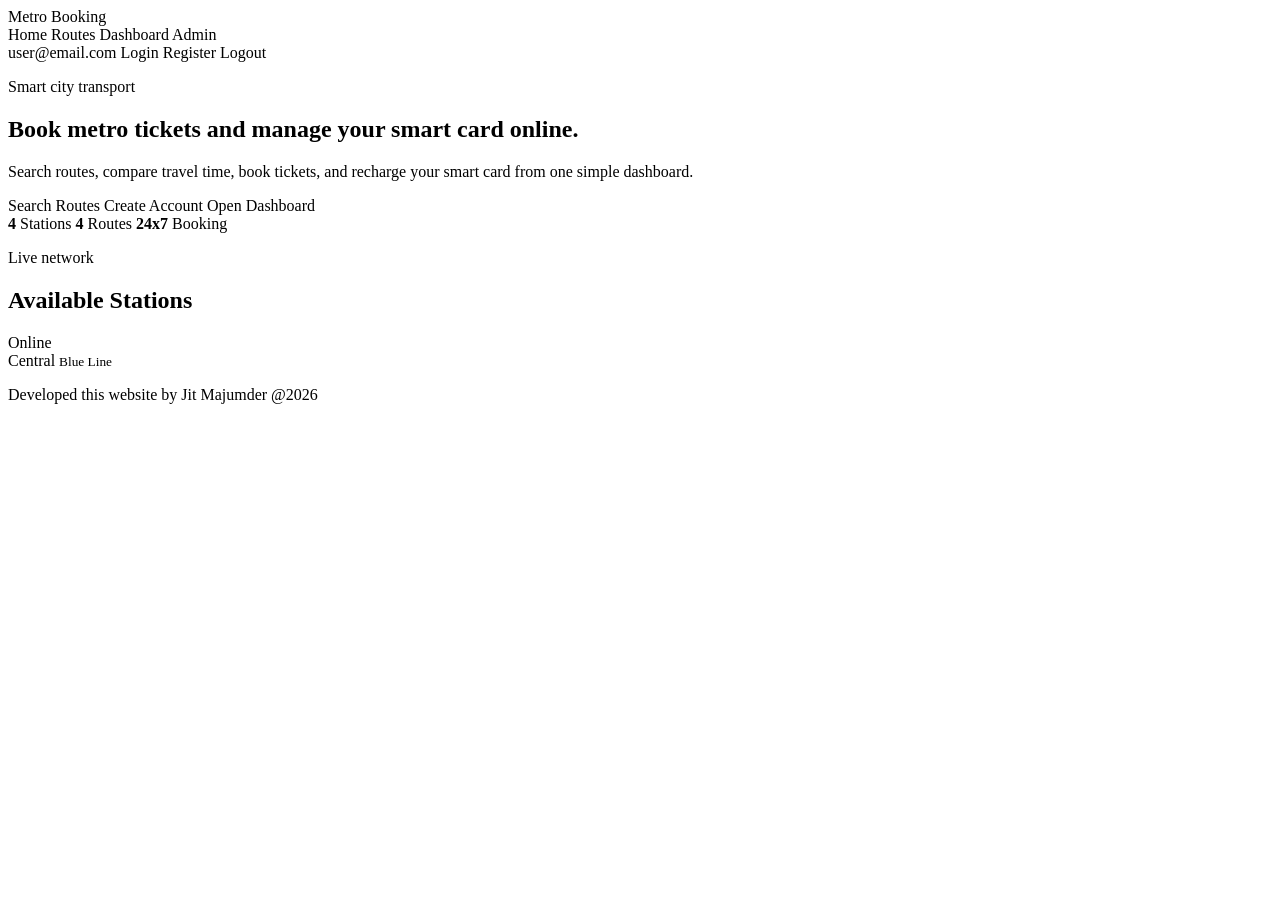
<file: target/classes/templates/index.html>
<!DOCTYPE html>
<html lang="en" xmlns:th="http://www.thymeleaf.org">
<head>
    <meta charset="UTF-8">
    <meta name="viewport" content="width=device-width, initial-scale=1.0">
    <title>Metro Booking System</title>
    <link rel="stylesheet" th:href="@{/css/style.css(v='final3')}">
</head>
<body>
<nav class="nav">
    <a class="brand" th:href="@{/}">
        <span>Metro Booking</span>
    </a>
    <div class="nav-links">
        <a class="active" th:href="@{/}">Home</a>
        <a th:href="@{/routes}">Routes</a>
        <a th:if="${user != null}" th:href="@{/dashboard}">Dashboard</a>
        <a th:if="${user != null and user.role == 'ADMIN'}" th:href="@{/admin}">Admin</a>
    </div>
    <div class="nav-actions">
        <span class="nav-user" th:if="${user != null}" th:text="${user.email}">user@email.com</span>
        <a class="btn small ghost" th:if="${user == null}" th:href="@{/login}">Login</a>
        <a class="btn small" th:if="${user == null}" th:href="@{/register}">Register</a>
        <a class="btn small danger" th:if="${user != null}" th:href="@{/logout}">Logout</a>
    </div>
</nav>

<main class="hero">
    <section class="hero-copy">
        <p class="eyebrow">Smart city transport</p>
        <h1>Book metro tickets and manage your smart card online.</h1>
        <p class="muted">Search routes, compare travel time, book tickets, and recharge your smart card from one simple dashboard.</p>
        <div class="actions">
            <a class="btn" th:href="@{/routes}">Search Routes</a>
            <a class="btn secondary" th:if="${user == null}" th:href="@{/register}">Create Account</a>
            <a class="btn secondary" th:if="${user != null}" th:href="@{/dashboard}">Open Dashboard</a>
        </div>
        <div class="hero-stats">
            <span><strong th:text="${#lists.size(stations)}">4</strong> Stations</span>
            <span><strong th:text="${#lists.size(routes)}">4</strong> Routes</span>
            <span><strong>24x7</strong> Booking</span>
        </div>
    </section>

    <section class="panel service-board">
        <div class="board-header">
            <div>
                <p class="eyebrow">Live network</p>
                <h2>Available Stations</h2>
            </div>
            <span class="status-pill">Online</span>
        </div>
        <div class="list">
            <div class="row station-row" th:each="station : ${stations}">
                <span th:text="${station.name}">Central</span>
                <small th:text="${station.lineName}">Blue Line</small>
            </div>
        </div>
    </section>
</main>
<footer class="site-footer">
    <p>Developed this website by Jit Majumder @2026</p>
</footer>
</body>
</html>
</file>
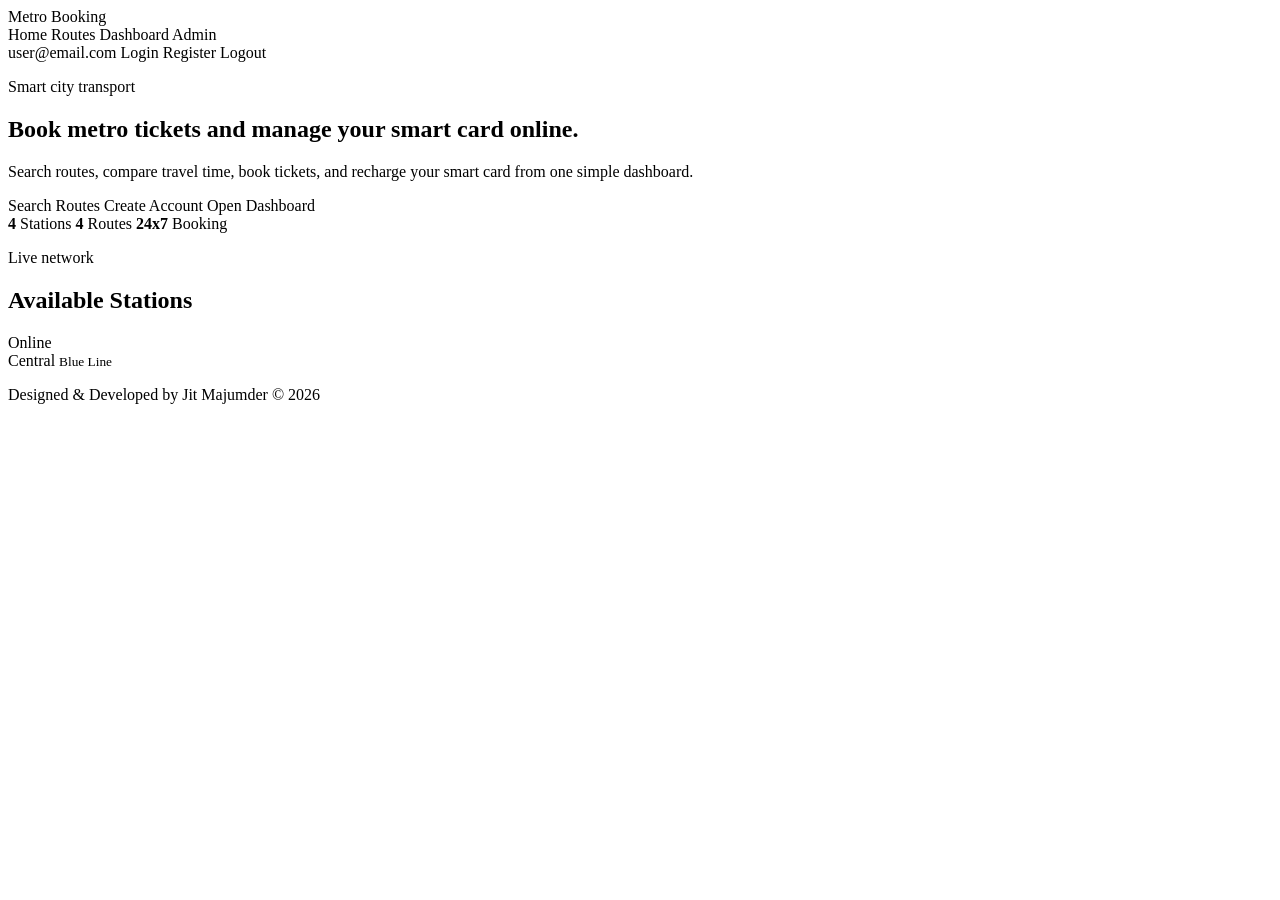
<file: src/main/resources/templates/index.html>
<!DOCTYPE html>
<html lang="en" xmlns:th="http://www.thymeleaf.org">
<head>
    <meta charset="UTF-8">
    <meta name="viewport" content="width=device-width, initial-scale=1.0">
    <title>Metro Booking System</title>
    <link rel="stylesheet" th:href="@{/css/style.css(v='final3')}">
</head>
<body>
<nav class="nav">
    <a class="brand" th:href="@{/}">
        <span>Metro Booking</span>
    </a>
    <div class="nav-links">
        <a class="active" th:href="@{/}">Home</a>
        <a th:href="@{/routes}">Routes</a>
        <a th:if="${user != null}" th:href="@{/dashboard}">Dashboard</a>
        <a th:if="${user != null and user.role == 'ADMIN'}" th:href="@{/admin}">Admin</a>
    </div>
    <div class="nav-actions">
        <span class="nav-user" th:if="${user != null}" th:text="${user.email}">user@email.com</span>
        <a class="btn small ghost" th:if="${user == null}" th:href="@{/login}">Login</a>
        <a class="btn small" th:if="${user == null}" th:href="@{/register}">Register</a>
        <a class="btn small danger" th:if="${user != null}" th:href="@{/logout}">Logout</a>
    </div>
</nav>

<main class="hero">
    <section class="hero-copy">
        <p class="eyebrow">Smart city transport</p>
        <h1>Book metro tickets and manage your smart card online.</h1>
        <p class="muted">Search routes, compare travel time, book tickets, and recharge your smart card from one simple dashboard.</p>
        <div class="actions">
            <a class="btn" th:href="@{/routes}">Search Routes</a>
            <a class="btn secondary" th:if="${user == null}" th:href="@{/register}">Create Account</a>
            <a class="btn secondary" th:if="${user != null}" th:href="@{/dashboard}">Open Dashboard</a>
        </div>
        <div class="hero-stats">
            <span><strong th:text="${#lists.size(stations)}">4</strong> Stations</span>
            <span><strong th:text="${#lists.size(routes)}">4</strong> Routes</span>
            <span><strong>24x7</strong> Booking</span>
        </div>
    </section>

    <section class="panel service-board">
        <div class="board-header">
            <div>
                <p class="eyebrow">Live network</p>
                <h2>Available Stations</h2>
            </div>
            <span class="status-pill">Online</span>
        </div>
        <div class="list">
            <div class="row station-row" th:each="station : ${stations}">
                <span th:text="${station.name}">Central</span>
                <small th:text="${station.lineName}">Blue Line</small>
            </div>
        </div>
    </section>
</main>
<footer class="site-footer">
    <p>Designed & Developed by Jit Majumder © 2026</p>
</footer>
</body>
</html>
</file>
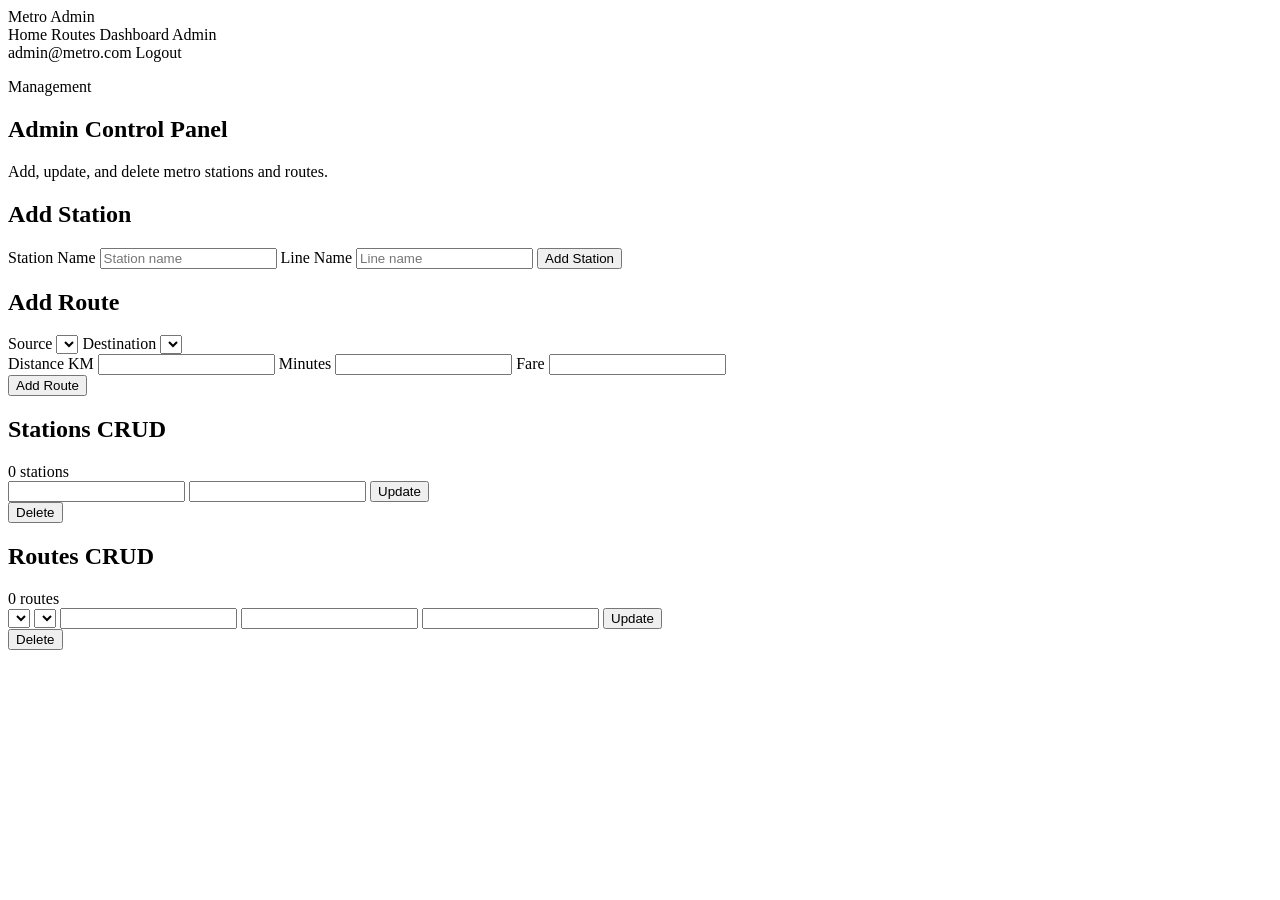
<file: target/classes/templates/admin.html>
<!DOCTYPE html>
<html lang="en" xmlns:th="http://www.thymeleaf.org">
<head>
    <meta charset="UTF-8">
    <meta name="viewport" content="width=device-width, initial-scale=1.0">
    <title>Admin</title>
    <link rel="stylesheet" th:href="@{/css/style.css(v='final3')}">
</head>
<body>
<nav class="nav">
    <a class="brand" th:href="@{/}">
        <span>Metro Admin</span>
    </a>
    <div class="nav-links">
        <a th:href="@{/}">Home</a>
        <a th:href="@{/routes}">Routes</a>
        <a th:href="@{/dashboard}">Dashboard</a>
        <a class="active" th:href="@{/admin}">Admin</a>
    </div>
    <div class="nav-actions">
        <span class="nav-user" th:if="${user != null}" th:text="${user.email}">admin@metro.com</span>
        <a class="btn small danger" th:href="@{/logout}">Logout</a>
    </div>
</nav>

<main class="container">
    <p class="success" th:if="${success}" th:text="${success}"></p>
    <p class="error" th:if="${error}" th:text="${error}"></p>

    <section class="panel page-heading">
        <div>
            <p class="eyebrow">Management</p>
            <h1>Admin Control Panel</h1>
            <p class="muted">Add, update, and delete metro stations and routes.</p>
        </div>
    </section>

    <section class="dashboard-grid">
        <form class="panel action-panel" th:action="@{/admin/stations}" method="post">
            <h2>Add Station</h2>
            <label>Station Name
                <input name="name" placeholder="Station name" required>
            </label>
            <label>Line Name
                <input name="lineName" placeholder="Line name" required>
            </label>
            <button class="btn full" type="submit">Add Station</button>
        </form>

        <form class="panel action-panel" th:action="@{/admin/routes}" method="post">
            <h2>Add Route</h2>
            <label>Source
                <select name="sourceId" required>
                    <option th:each="station : ${stations}" th:value="${station.id}" th:text="${station.name}"></option>
                </select>
            </label>
            <label>Destination
                <select name="destinationId" required>
                    <option th:each="station : ${stations}" th:value="${station.id}" th:text="${station.name}"></option>
                </select>
            </label>
            <div class="form-row">
                <label>Distance KM
                    <input name="distanceKm" type="number" min="1" required>
                </label>
                <label>Minutes
                    <input name="travelMinutes" type="number" min="1" required>
                </label>
                <label>Fare
                    <input name="fare" type="number" min="1" step="1" required>
                </label>
            </div>
            <button class="btn full" type="submit">Add Route</button>
        </form>
    </section>

    <section class="panel admin-section">
        <div class="section-title">
            <h2>Stations CRUD</h2>
            <span class="status-pill" th:text="${#lists.size(stations)} + ' stations'">0 stations</span>
        </div>
        <div class="admin-list">
            <div class="admin-row" th:each="station : ${stations}">
                <form class="admin-edit-form" th:action="@{/admin/stations/{id}/update(id=${station.id})}" method="post">
                    <input name="name" th:value="${station.name}" required>
                    <input name="lineName" th:value="${station.lineName}" required>
                    <button class="btn small" type="submit">Update</button>
                </form>
                <form th:action="@{/admin/stations/{id}/delete(id=${station.id})}" method="post">
                    <button class="btn small danger" type="submit">Delete</button>
                </form>
            </div>
        </div>
    </section>

    <section class="panel admin-section">
        <div class="section-title">
            <h2>Routes CRUD</h2>
            <span class="status-pill" th:text="${#lists.size(routes)} + ' routes'">0 routes</span>
        </div>
        <div class="admin-list">
            <div class="admin-row route-admin-row" th:each="route : ${routes}">
                <form class="admin-edit-form route-edit-form" th:action="@{/admin/routes/{id}/update(id=${route.id})}" method="post">
                    <select name="sourceId" required>
                        <option th:each="station : ${stations}" th:value="${station.id}" th:text="${station.name}" th:selected="${station.id == route.source.id}"></option>
                    </select>
                    <select name="destinationId" required>
                        <option th:each="station : ${stations}" th:value="${station.id}" th:text="${station.name}" th:selected="${station.id == route.destination.id}"></option>
                    </select>
                    <input name="distanceKm" type="number" min="1" th:value="${route.distanceKm}" required>
                    <input name="travelMinutes" type="number" min="1" th:value="${route.travelMinutes}" required>
                    <input name="fare" type="number" min="1" step="1" th:value="${route.fare}" required>
                    <button class="btn small" type="submit">Update</button>
                </form>
                <form th:action="@{/admin/routes/{id}/delete(id=${route.id})}" method="post">
                    <button class="btn small danger" type="submit">Delete</button>
                </form>
            </div>
        </div>
    </section>
</main>
</body>
</html>
</file>
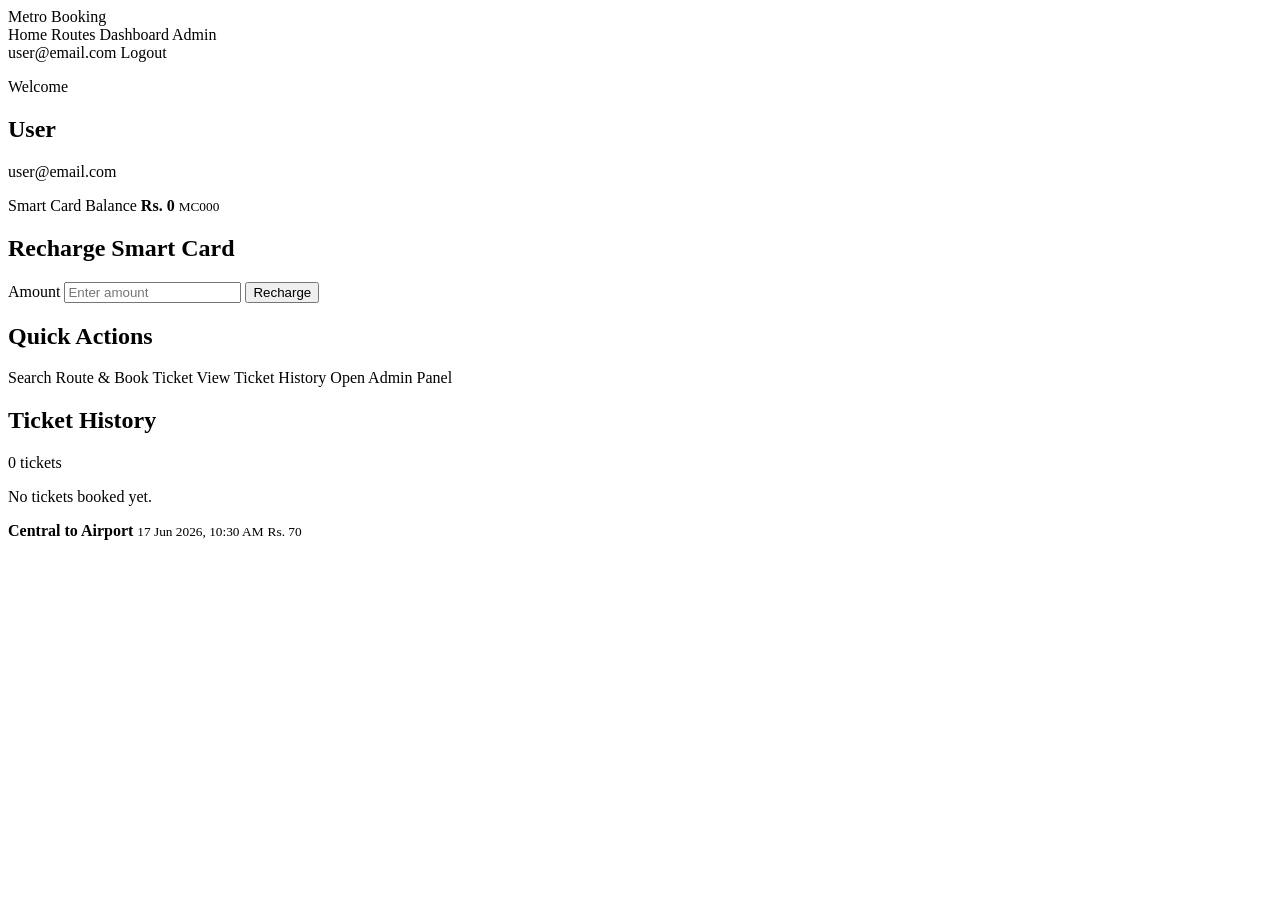
<file: target/classes/templates/dashboard.html>
<!DOCTYPE html>
<html lang="en" xmlns:th="http://www.thymeleaf.org">
<head>
    <meta charset="UTF-8">
    <meta name="viewport" content="width=device-width, initial-scale=1.0">
    <title>Dashboard - Metro Booking System</title>
    <link rel="stylesheet" th:href="@{/css/style.css(v='final3')}">
</head>
<body>
<nav class="nav">
    <a class="brand" th:href="@{/}">
        <span>Metro Booking</span>
    </a>
    <div class="nav-links">
        <a th:href="@{/}">Home</a>
        <a th:href="@{/routes}">Routes</a>
        <a class="active" th:href="@{/dashboard}">Dashboard</a>
        <a th:if="${user.role == 'ADMIN'}" th:href="@{/admin}">Admin</a>
    </div>
    <div class="nav-actions">
        <span class="nav-user" th:text="${user.email}">user@email.com</span>
        <a class="btn small danger" th:href="@{/logout}">Logout</a>
    </div>
</nav>

<main class="container">
    <p class="success" th:if="${success}" th:text="${success}"></p>
    <p class="error" th:if="${error}" th:text="${error}"></p>

    <section class="panel dashboard-hero">
        <div>
            <p class="eyebrow">Welcome</p>
            <h1 th:text="${user.name}">User</h1>
            <p class="muted" th:text="${user.email}">user@email.com</p>
        </div>
        <div class="balance">
            <span>Smart Card Balance</span>
            <strong th:text="'Rs. ' + ${card.balance}">Rs. 0</strong>
            <small th:text="${card.cardNumber}">MC000</small>
        </div>
    </section>

    <section class="dashboard-grid">
        <form id="recharge-card" class="panel action-panel" th:action="@{/smartcard/recharge}" method="post">
            <h2>Recharge Smart Card</h2>
            <label>Amount
                <input name="amount" type="number" min="1" step="1" placeholder="Enter amount" required>
            </label>
            <button class="btn full" type="submit">Recharge</button>
        </form>

        <section class="panel action-panel">
            <h2>Quick Actions</h2>
            <div class="stack-actions">
                <a class="btn full" th:href="@{/routes}">Search Route &amp; Book Ticket</a>
                <a class="btn secondary full" th:href="@{/dashboard#ticket-history}">View Ticket History</a>
                <a class="btn secondary full" th:if="${user.role == 'ADMIN'}" th:href="@{/admin}">Open Admin Panel</a>
            </div>
        </section>
    </section>

    <section id="ticket-history" class="panel">
        <div class="section-title">
            <h2>Ticket History</h2>
            <span class="status-pill" th:text="${#lists.size(tickets)} + ' tickets'">0 tickets</span>
        </div>
        <p class="muted" th:if="${#lists.isEmpty(tickets)}">No tickets booked yet.</p>
        <div class="list" th:if="${!#lists.isEmpty(tickets)}">
            <div class="row" th:each="ticket : ${tickets}">
                <span class="ticket-info">
                    <strong th:text="${ticket.route.source.name} + ' to ' + ${ticket.route.destination.name}">Central to Airport</strong>
                    <small class="muted" th:text="${#temporals.format(ticket.bookedAt, 'dd MMM yyyy, hh:mm a')}">17 Jun 2026, 10:30 AM</small>
                </span>
                <small th:text="'Rs. ' + ${ticket.fare}">Rs. 70</small>
            </div>
        </div>
    </section>
</main>
</body>
</html>
</file>
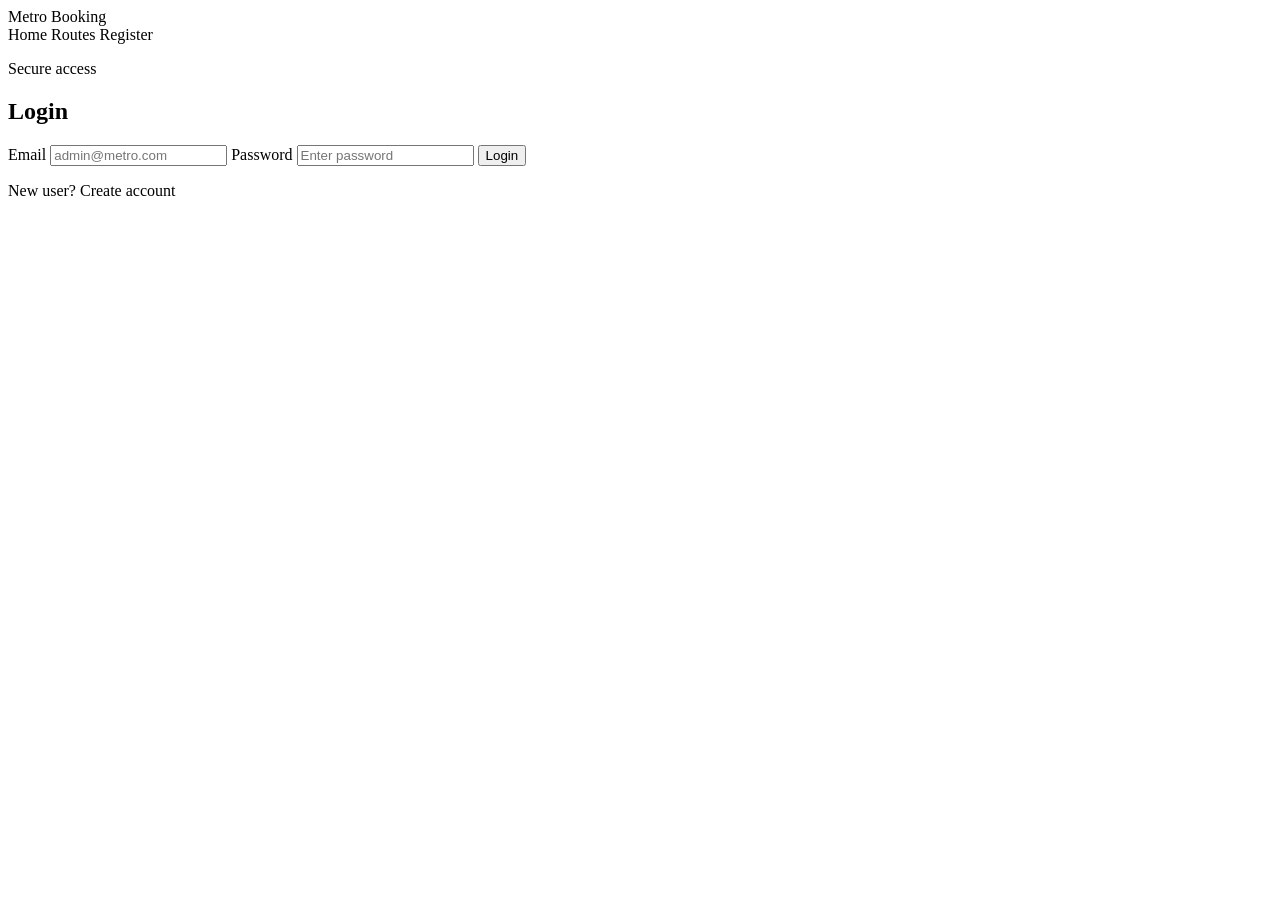
<file: target/classes/templates/login.html>
<!DOCTYPE html>
<html lang="en" xmlns:th="http://www.thymeleaf.org">
<head>
    <meta charset="UTF-8">
    <meta name="viewport" content="width=device-width, initial-scale=1.0">
    <title>Login</title>
    <link rel="stylesheet" th:href="@{/css/style.css(v='final3')}">
</head>
<body class="auth-page">
<nav class="auth-nav">
    <a class="brand" th:href="@{/}">
        <span>Metro Booking</span>
    </a>
    <div class="nav-links">
        <span class="@{/}">Home</span>
        <a th:href="@{/routes}">Routes</a>
        <a th:href="@{/register}">Register</a>
    </div>
</nav>

<main class="auth-wrap">
    <section class="panel auth">
        <p class="eyebrow">Secure access</p>
        <h1>Login</h1>
        <p class="error" th:if="${error}" th:text="${error}"></p>
        <form th:action="@{/login}" method="post">
            <label>Email
                <input name="email" type="email" placeholder="admin@metro.com" required>
            </label>
            <label>Password
                <input name="password" type="password" placeholder="Enter password" required>
            </label>
            <button class="btn full" type="submit">Login</button>
        </form>
        <p class="muted">New user? <a th:href="@{/register}">Create account</a></p>
    </section>
</main>
</body>
</html>
</file>
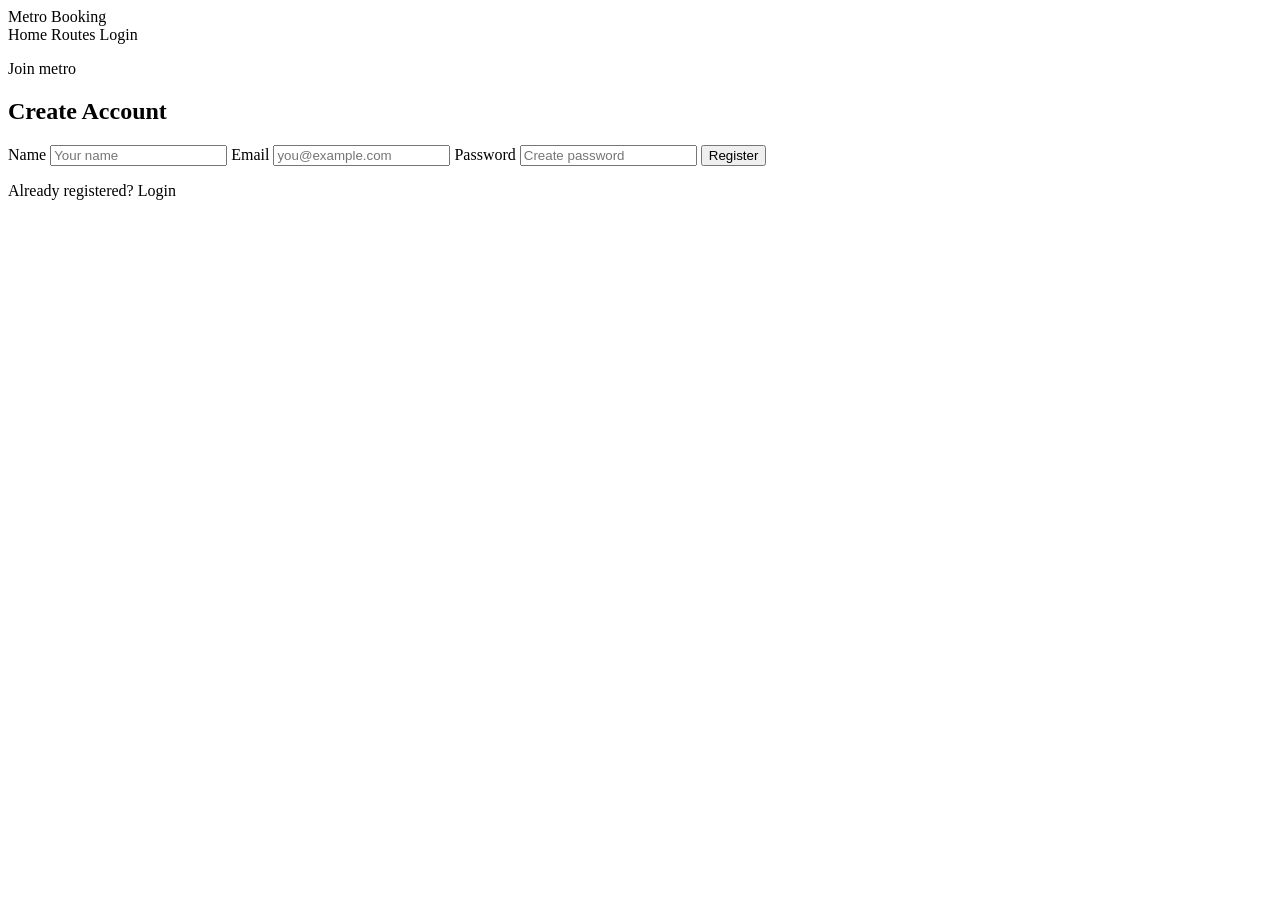
<file: target/classes/templates/register.html>
<!DOCTYPE html>
<html lang="en" xmlns:th="http://www.thymeleaf.org">
<head>
    <meta charset="UTF-8">
    <meta name="viewport" content="width=device-width, initial-scale=1.0">
    <title>Register</title>
    <link rel="stylesheet" th:href="@{/css/style.css(v='final3')}">
</head>
<body class="auth-page">
<nav class="auth-nav">
    <a class="brand" th:href="@{/}">
        <span>Metro Booking</span>
    </a>
    <div class="nav-links">
        <a th:href="@{/}">Home</a>
        <a th:href="@{/routes}">Routes</a>
        <a th:href="@{/login}">Login</a>
    </div>
</nav>

<main class="auth-wrap">
    <section class="panel auth">
        <p class="eyebrow">Join metro</p>
        <h1>Create Account</h1>
        <form th:action="@{/register}" method="post">
            <label>Name
                <input name="name" placeholder="Your name" required>
            </label>
            <label>Email
                <input name="email" type="email" placeholder="you@example.com" required>
            </label>
            <label>Password
                <input name="password" type="password" placeholder="Create password" required>
            </label>
            <button class="btn full" type="submit">Register</button>
        </form>
        <p class="muted">Already registered? <a th:href="@{/login}">Login</a></p>
    </section>
</main>
</body>
</html>
</file>
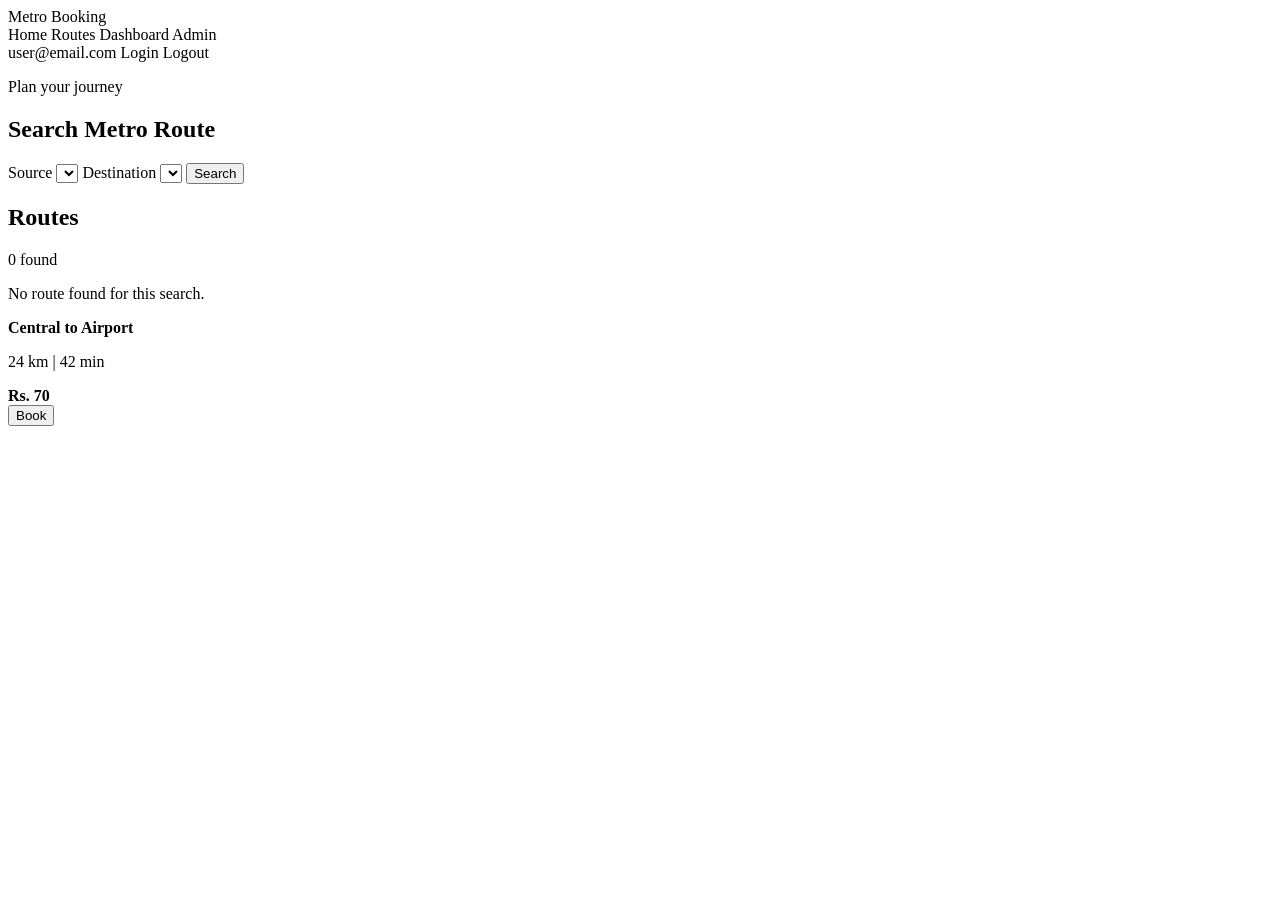
<file: target/classes/templates/routes.html>
<!DOCTYPE html>
<html lang="en" xmlns:th="http://www.thymeleaf.org">
<head>
    <meta charset="UTF-8">
    <meta name="viewport" content="width=device-width, initial-scale=1.0">
    <title>Routes</title>
    <link rel="stylesheet" th:href="@{/css/style.css(v='final3')}">
</head>
<body>
<nav class="nav">
    <a class="brand" th:href="@{/}">
        <span>Metro Booking</span>
    </a>
    <div class="nav-links">
        <a th:href="@{/}">Home</a>
        <a class="active" th:href="@{/routes}">Routes</a>
        <a th:if="${user != null}" th:href="@{/dashboard}">Dashboard</a>
        <a th:if="${user != null and user.role == 'ADMIN'}" th:href="@{/admin}">Admin</a>
    </div>
    <div class="nav-actions">
        <span class="nav-user" th:if="${user != null}" th:text="${user.email}">user@email.com</span>
        <a class="btn small ghost" th:if="${user == null}" th:href="@{/login}">Login</a>
        <a class="btn small danger" th:if="${user != null}" th:href="@{/logout}">Logout</a>
    </div>
</nav>

<main class="container">
    <section class="panel page-heading">
        <div>
            <p class="eyebrow">Plan your journey</p>
            <h1>Search Metro Route</h1>
        </div>
        <form class="search-form" th:action="@{/routes/search}" method="post">
            <label>Source
                <select name="sourceId" required>
                    <option th:each="station : ${stations}" th:value="${station.id}" th:text="${station.name}"></option>
                </select>
            </label>
            <label>Destination
                <select name="destinationId" required>
                    <option th:each="station : ${stations}" th:value="${station.id}" th:text="${station.name}"></option>
                </select>
            </label>
            <button class="btn" type="submit">Search</button>
        </form>
    </section>

    <section class="panel">
        <div class="section-title">
            <h2>Routes</h2>
            <span class="status-pill" th:text="${#lists.size(routes)} + ' found'">0 found</span>
        </div>
        <p class="muted" th:if="${#lists.isEmpty(routes)}">No route found for this search.</p>
        <div class="list" th:if="${!#lists.isEmpty(routes)}">
            <div class="route-card" th:each="route : ${routes}">
                <div>
                    <strong th:text="${route.source.name} + ' to ' + ${route.destination.name}">Central to Airport</strong>
                    <p class="muted" th:text="${route.distanceKm} + ' km | ' + ${route.travelMinutes} + ' min'">24 km | 42 min</p>
                </div>
                <div class="fare-box">
                    <strong th:text="'Rs. ' + ${route.fare}">Rs. 70</strong>
                    <form th:action="@{/tickets/book}" method="post">
                        <input type="hidden" name="routeId" th:value="${route.id}">
                        <button class="btn small" type="submit">Book</button>
                    </form>
                </div>
            </div>
        </div>
    </section>
</main>
</body>
</html>
</file>
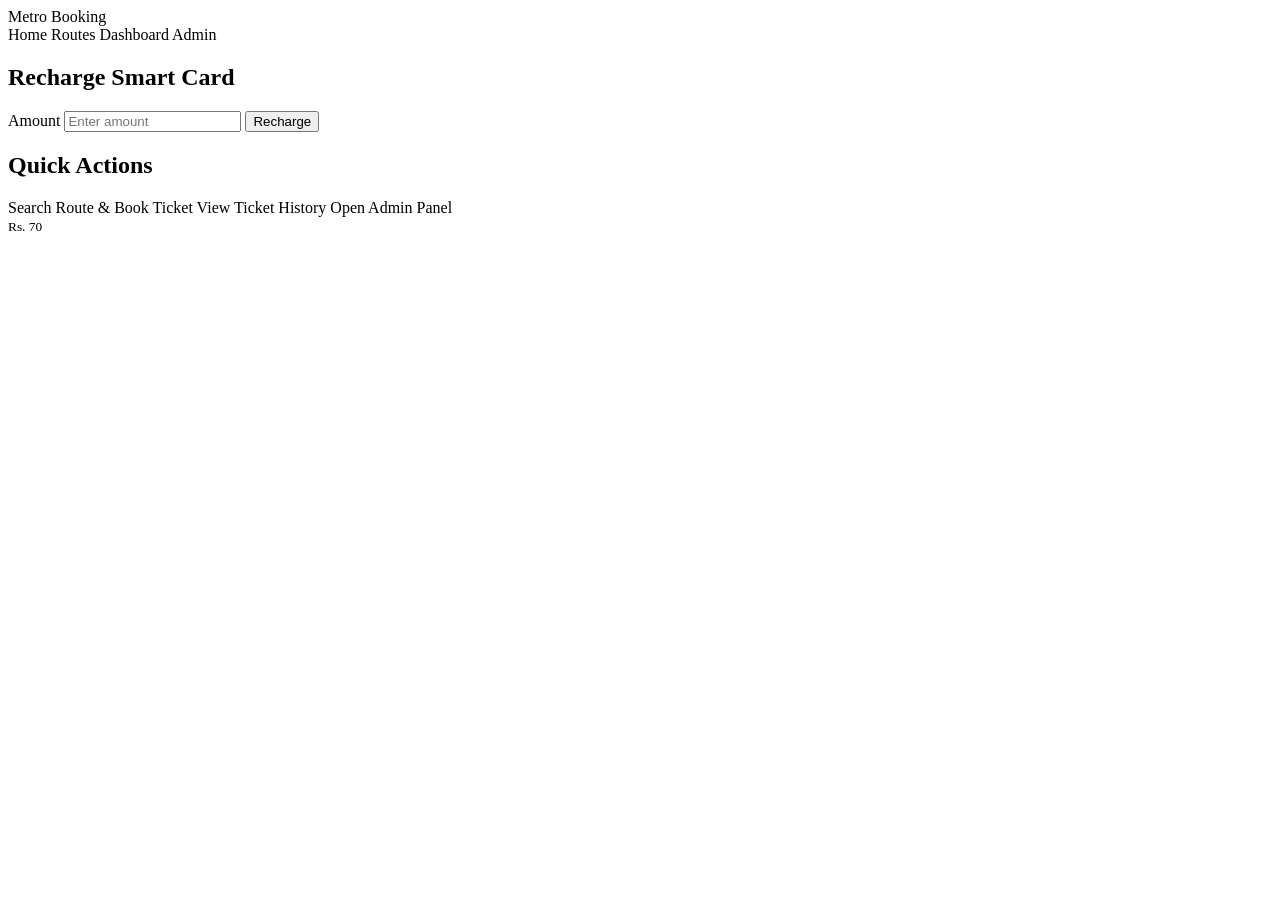
<file: src/main/resources/templates/dashboard.html>
<!DOCTYPE html>
<html lang="en" xmlns:th="http://www.thymeleaf.org">
<head>
    <meta charset="UTF-8">
    <meta name="viewport" content="width=device-width, initial-scale=1.0">
    <title>Dashboard - Metro Booking System</title>
    <link rel="stylesheet" th:href="@{/css/style.css(v='final3')}">
</head>
<body>
<nav class="nav">
    <a class="brand" th:href="@{/}">
        <span>Metro Booking</span>
    </a>
    <div class="nav-links">
        <a th:href="@{/}">Home</a>
        <a th:href="@{/routes}">Routes</a>
        <a class="active" th:href="@{/dashboard}">Dashboard</a>
        <a th:if="${user.role == 'ADMIN'}" th:href="@{/admin}">Admin</a>
    </div>
    <div class="nav-actions">

    </div>
</nav>

<main class="container">


   
    <section class="dashboard-grid">
        <form id="recharge-card" class="panel action-panel" th:action="@{/smartcard/recharge}" method="post">
            <h2>Recharge Smart Card</h2>
            <label>Amount
                <input name="amount" type="number" min="1" step="1" placeholder="Enter amount" required>
            </label>
            <button class="btn full" type="submit">Recharge</button>
        </form>

        <section class="panel action-panel">
            <h2>Quick Actions</h2>
            <div class="stack-actions">
                <a class="btn full" th:href="@{/routes}">Search Route &amp; Book Ticket</a>
                <a class="btn secondary full" th:href="@{/dashboard#ticket-history}">View Ticket History</a>
                <a class="btn secondary full" th:if="${user.role == 'ADMIN'}" th:href="@{/admin}">Open Admin Panel</a>
            </div>
        </section>
    </section>

   
                <small th:text="'Rs. ' + ${ticket.fare}">Rs. 70</small>
            </div>
        </div>
    </section>
</main>
</body>
</html>
</file>
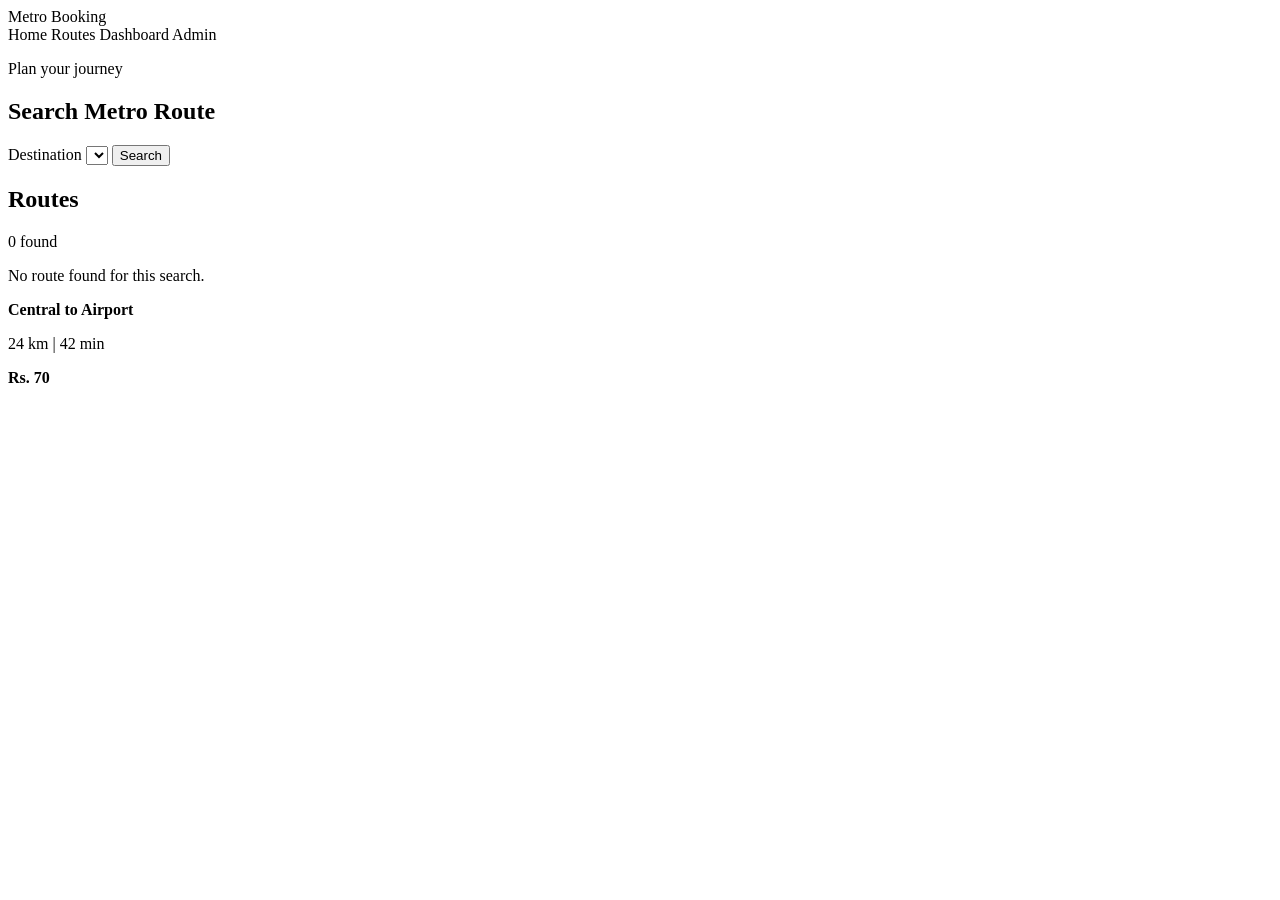
<file: src/main/resources/templates/routes.html>
<!DOCTYPE html>
<html lang="en" xmlns:th="http://www.thymeleaf.org">
<head>
    <meta charset="UTF-8">
    <meta name="viewport" content="width=device-width, initial-scale=1.0">
    <title>Routes</title>
    <link rel="stylesheet" th:href="@{/css/style.css(v='final3')}">
</head>
<body>
<nav class="nav">
    <a class="brand" th:href="@{/}">
        <span>Metro Booking</span>
    </a>
    <div class="nav-links">
        <a th:href="@{/}">Home</a>
        <a class="active" th:href="@{/routes}">Routes</a>
        <a th:if="${user != null}" th:href="@{/dashboard}">Dashboard</a>
        <a th:if="${user != null and user.role == 'ADMIN'}" th:href="@{/admin}">Admin</a>
    </div>
   
</nav>

<main class="container">
    <section class="panel page-heading">
        <div>
            <p class="eyebrow">Plan your journey</p>
            <h1>Search Metro Route</h1>
        </div>
        <form class="search-form" th:action="@{/routes/search}" method="post">

            <label>Destination
                <select name="destinationId" required>
                    <option th:each="station : ${stations}" th:value="${station.id}" th:text="${station.name}"></option>
                </select>
            </label>
            <button class="btn" type="submit">Search</button>
        </form>
    </section>

    <section class="panel">
        <div class="section-title">
            <h2>Routes</h2>
            <span class="status-pill" th:text="${#lists.size(routes)} + ' found'">0 found</span>
        </div>
        <p class="muted" th:if="${#lists.isEmpty(routes)}">No route found for this search.</p>
        <div class="list" th:if="${!#lists.isEmpty(routes)}">
            <div class="route-card" th:each="route : ${routes}">
                <div>
                    <strong th:text="${route.source.name} + ' to ' + ${route.destination.name}">Central to Airport</strong>
                    <p class="muted" th:text="${route.distanceKm} + ' km | ' + ${route.travelMinutes} + ' min'">24 km | 42 min</p>
                </div>
                <div class="fare-box">
                    <strong th:text="'Rs. ' + ${route.fare}">Rs. 70</strong>
                    
                </div>
            </div>
        </div>
    </section>
</main>
</body>
</html>
</file>
